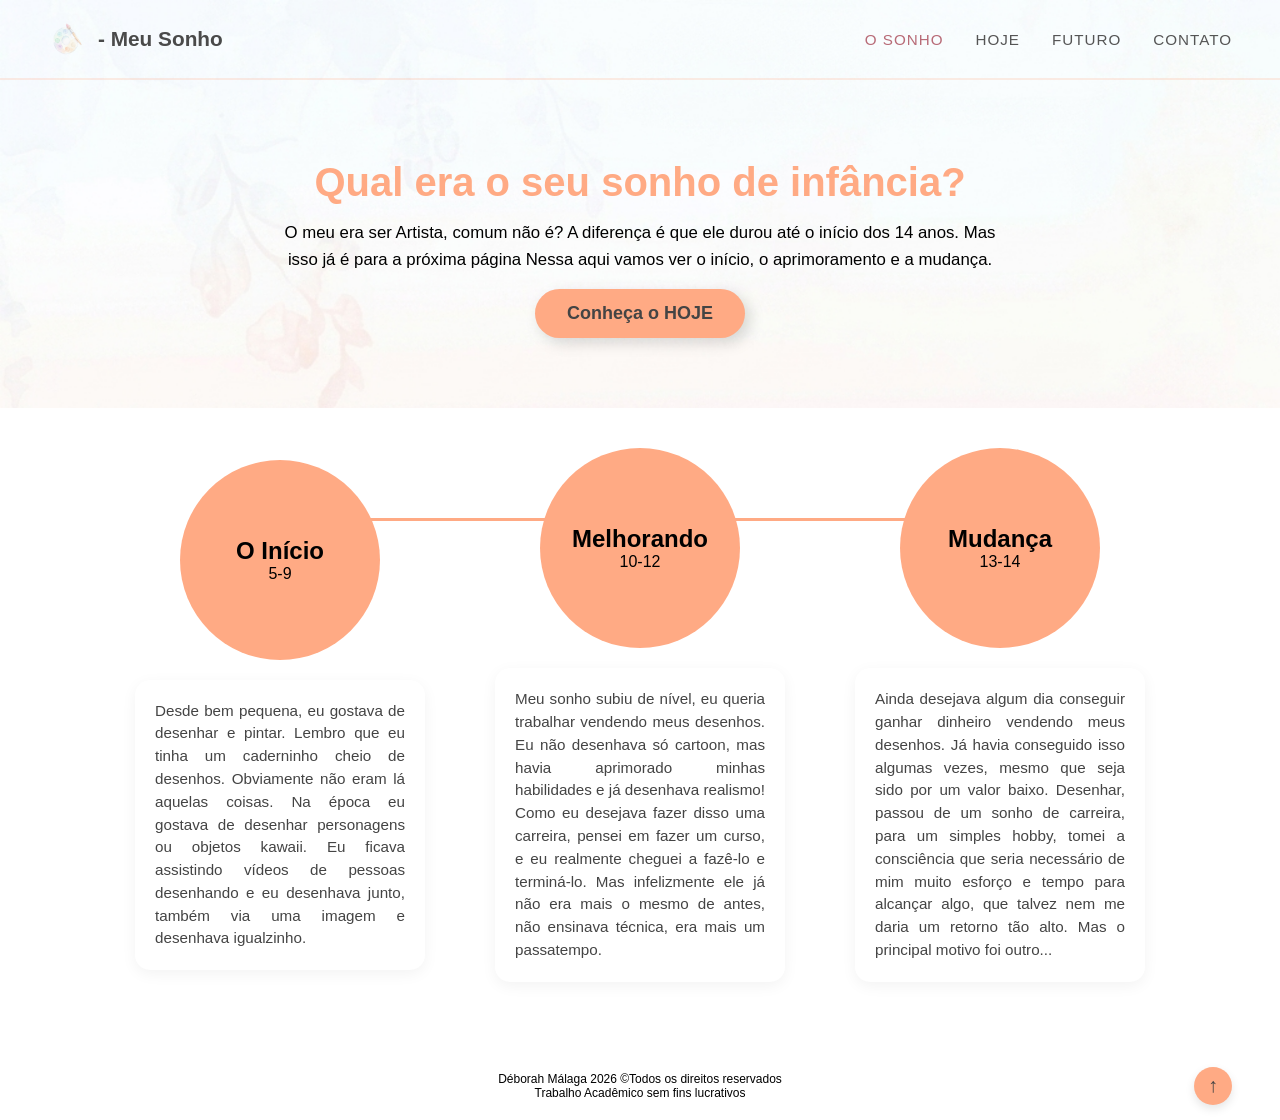
<file: index.html>
<!DOCTYPE html>
<html lang="pt-br">
    <head>
        <title>Meu Sonho de Infância</title>
        <meta charset="utf-8">
        <link rel="icon" type="image/png" href="icone2.png">
		<link rel="stylesheet" type="text/css" href="style1.css">
    </head>
    <body>
	
		<header class="navbar" id="topo">
			<div class="logo">
				<img src="icone.png" class="icone-menu">
				<span>- Meu Sonho</span>
			</div>

			<nav class="nav-pag">
				<a href="index.html" class="ativo">O Sonho</a>
				<a href="hoje.html">Hoje</a>
				<a href="futuro.html">Futuro</a>
				<a href="contato.html">Contato</a>
			</nav>
		</header>
		
		<main>
			<section class="sonho">
			  <div class="container">
				<h1 class="titulo-principal">Qual era o seu sonho de infância?</h1>
				<p class="descricao-sonho">
				O meu era ser Artista, comum não é?
				A diferença é que ele durou até o início dos 14 anos. Mas isso já é para a próxima página
				Nessa aqui vamos ver o início, o aprimoramento e a mudança.
				</p>
			  </div>
			  <div class="direcao"><a href="hoje.html">Conheça o HOJE</a></div>
			</section>
			
			<div class="bloco-branco">
				<div class="conteudo">
					<div class="item">
						<div class="circulo">
							<h2>O Início</h2> 
							<p>5-9</p>
						</div>
						<p class="texto">Desde bem pequena, eu gostava de desenhar e pintar. Lembro
						que eu tinha um caderninho cheio de desenhos. Obviamente não eram lá aquelas coisas.
						Na época eu gostava de desenhar personagens ou objetos kawaii. Eu ficava assistindo 
						vídeos de pessoas desenhando e eu desenhava junto, também via uma imagem e desenhava igualzinho.</p>
					</div>
					<div class="item">
						<div class="circulo">
							<h2>Melhorando</h2> 
							<p>10-12</p>
						</div>
						<p class="texto">Meu sonho subiu de nível, eu queria trabalhar vendendo meus desenhos.
						Eu não desenhava só cartoon, mas havia aprimorado minhas habilidades e já desenhava realismo!
						Como eu desejava fazer disso uma carreira, pensei em fazer um curso, e eu realmente cheguei a
						fazê-lo e terminá-lo. Mas infelizmente ele já não era mais o mesmo de antes, não ensinava técnica, era mais um passatempo.</p>
					</div>
					<div class="item">
						<div class="circulo">
							<h2>Mudança</h2> 
							<p>13-14</p>
						</div>
						<p class="texto">Ainda desejava algum dia conseguir ganhar dinheiro vendendo meus desenhos. 
						Já havia conseguido isso algumas vezes, mesmo que seja sido por um valor baixo. Desenhar, passou 
						de um sonho de carreira, para um simples hobby, tomei a consciência que seria necessário de mim
						muito esforço e tempo para alcançar algo, que talvez nem me daria um retorno tão alto. Mas o principal motivo foi outro...</p>
					</div>
				</div>
			</div>
		</main>
			
		<footer>
			<h5>Déborah Málaga 2026 &copy;Todos os direitos reservados<br> 
			Trabalho Acadêmico sem fins lucrativos</h5>
			<a href="#topo" class="seta-topo" title="Voltar ao topo">↑</a>
		</footer>
			
    </body>
</html>
</file>
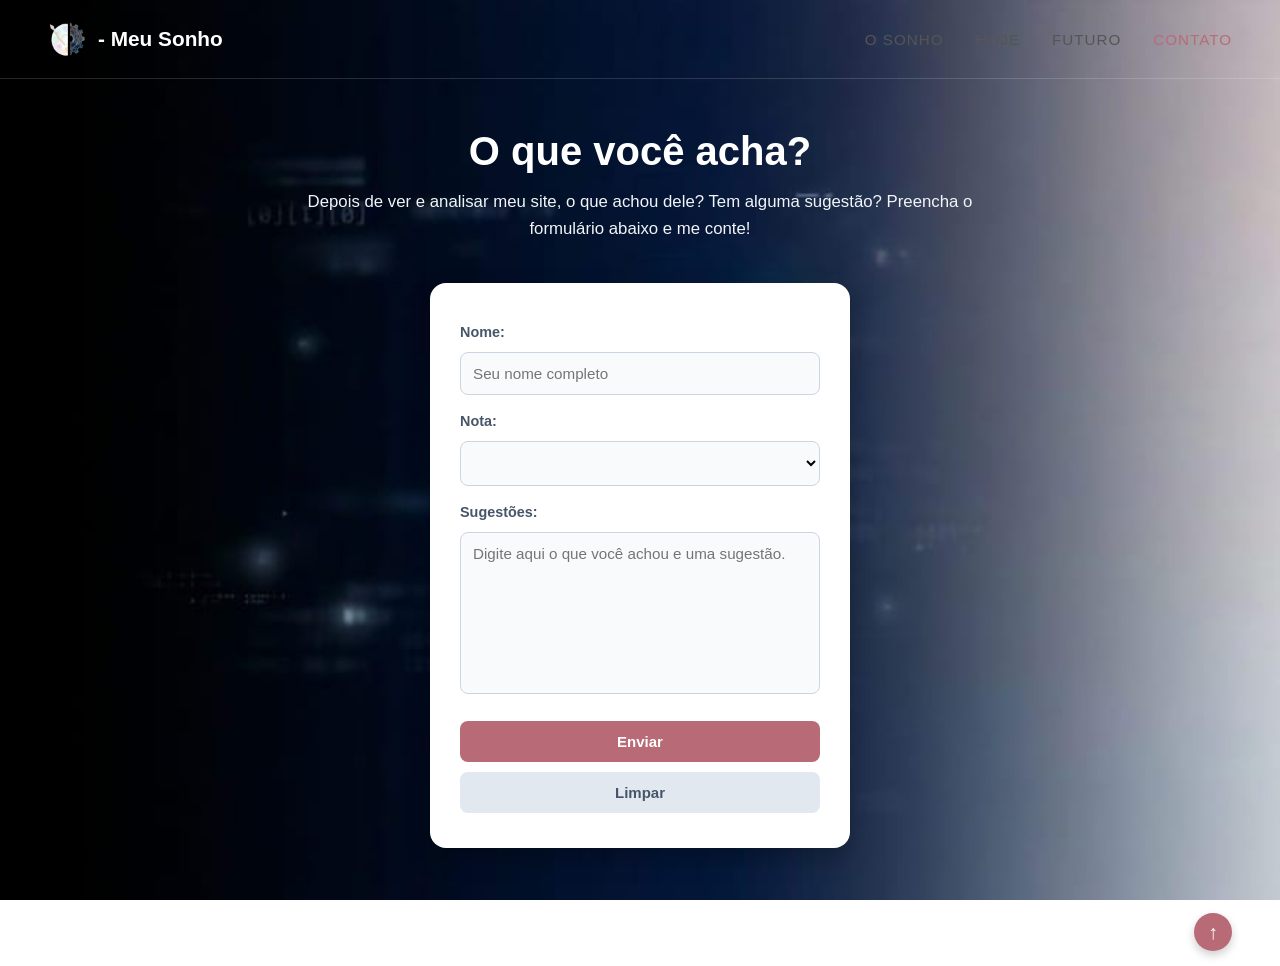
<file: contato.html>
<!DOCTYPE html>
<html lang="pt-br">
    <head>
        <title>Meu Sonho de Infância - Contato</title>
        <meta charset="utf-8">
        <meta name="viewport" content="width=device-width, initial-scale=1.0">
        <link rel="icon" type="image/png" href="icone2.png">
        <link rel="stylesheet" type="text/css" href="style4.css">
        <script src="formcontato.js"></script>
    </head>
    <body>
        <header class="navbar" id="topo">
            <div class="logo">
                <img src="icone2.png" alt="Ícone Meu Sonho" class="icone-menu">
                <span>- Meu Sonho</span>
            </div>

            <nav class="nav-pag">
                <a href="index.html">O Sonho</a>
                <a href="hoje.html">Hoje</a>
                <a href="futuro.html">Futuro</a>
                <a href="contato.html" class="ativo">Contato</a>
            </nav>
        </header>

        <main> 
            <section class="contato">
                <div class="container-contato">
                    <h1 class="titulo-principal">O que você acha?</h1>
                    <p class="descricao-contato">
                        Depois de ver e analisar meu site, o que achou dele? Tem alguma sugestão? Preencha o formulário abaixo e me conte!
                    </p>
                </div>
            </section>

            <div class="form">
                <form name="formcontato" onsubmit="return processarform()" method="get">
                    <label>Nome:</label>
                    <input name="nome" type="text" placeholder="Seu nome completo">

                    <label>Nota:</label>
                    <select name="nota">
                        <option value=""></option>
                        <option>0</option>
                        <option>1</option>
                        <option>2</option>
                        <option>3</option>
                        <option>4</option>
                        <option>5</option>
                    </select>

                    <label>Sugestões:</label>
                    <textarea name="sugestao" rows="8" placeholder="Digite aqui o que você achou e uma sugestão."></textarea>

                    <div class="botoes">
                        <input name="enviar" type="submit" value="Enviar" id="Enviar">
                        <input type="reset" value="Limpar" id="Limpar">
                    </div>
                </form>
            </div>
        </main>

        <footer>
            <h5>Déborah Málaga 2026 &copy;Todos os direitos reservados<br> 
            Trabalho Acadêmico sem fins lucrativos</h5>
            <a href="#topo" class="seta-topo" title="Voltar ao topo">↑</a>
        </footer>
    </body>
</html>
</file>
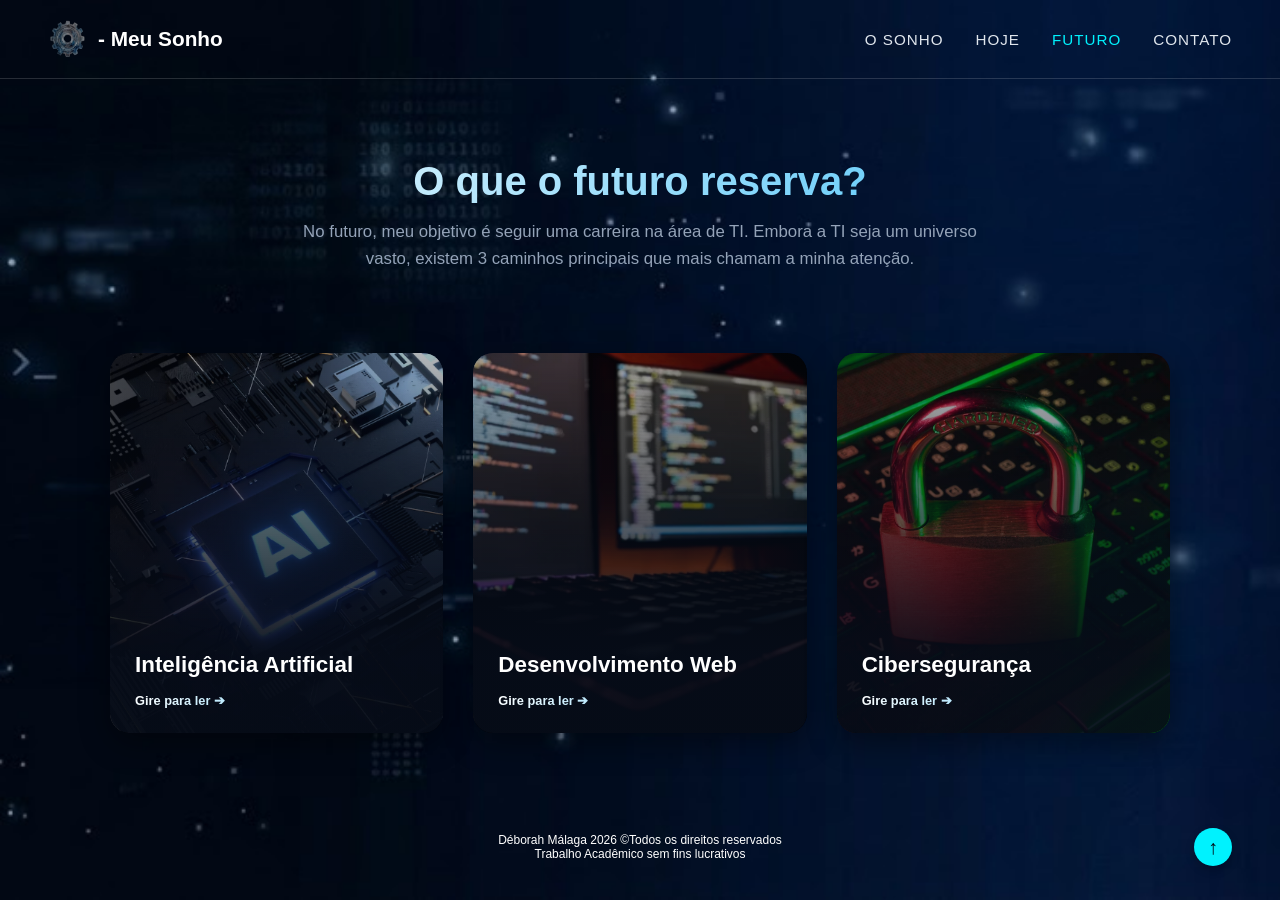
<file: futuro.html>
<!DOCTYPE html>
<html lang="pt-br">
    <head>
        <title>Meu Sonho de Infância - Futuro</title>
        <meta charset="utf-8">
        <meta name="viewport" content="width=device-width, initial-scale=1.0">
        <link rel="icon" type="image/png" href="icone2.png">
        <link rel="stylesheet" type="text/css" href="style3.css">
    </head>
    <body>
        <header class="navbar" id="topo">
            <div class="logo">
                <img src="icone3.png" alt="Ícone Meu Sonho" class="icone-menu">
                <span>- Meu Sonho</span>
            </div>

            <nav class="nav-pag">
                <a href="index.html">O Sonho</a>
                <a href="hoje.html">Hoje</a>
                <a href="futuro.html" class="ativo">Futuro</a>
                <a href="contato.html">Contato</a>
            </nav>
        </header>
        
        <main>
            <section class="futuro">
                <div class="container">
                    <h1 class="titulo-principal">O que o futuro reserva?</h1>
                    <p class="descricao-futuro">
                        No futuro, meu objetivo é seguir uma carreira na área de TI. 
                        Embora a TI seja um universo vasto, existem 3 caminhos principais que mais chamam a minha atenção.
                    </p>
                </div>
            </section>

            <section class="tira-possibilidades">
                <div class="container">
                    <div class="grid-cards-flip">

                        <div class="card-flip-wrapper">
                            <div class="card-flip-inner">
                                <div class="card-front card-ia">
                                    <div class="imagem"></div>
                                    <div class="conteudo-frente">
                                        <h2>Inteligência Artificial</h2>
                                        <p class="instrucao-virar">Gire para ler ➔</p>
                                    </div>
                                </div>
                                <div class="card-back">
                                    <h3>Inteligência Artificial</h3>
                                    <p>
                                        A oportunidade de criar algoritmos que aprendem, analisam dados e resolvem problemas complexos. 
                                        <br><br>
                                        <b>Passos Tomados:</b><br>
                                        - Imersão de Inteligência Artificial na Prática - Daxus<br>
                                        - Imersão de Agentes de IA - Hashtag
                                    </p>
                                    <div class="topicos-chave">
                                        <span>• Agentes de IA</span>
                                        <span>• Automação</span>
                                        <span>• Análise de Dados</span>
                                    </div>
                                </div>
                            </div>
                        </div>

                        <div class="card-flip-wrapper">
                            <div class="card-flip-inner">
                                <div class="card-front card-web">
                                    <div class="imagem"></div>
                                    <div class="conteudo-frente">
                                        <h2>Desenvolvimento Web</h2>
                                        <p class="instrucao-virar">Gire para ler ➔</p>
                                    </div>
                                </div>
                                <div class="card-back">
                                    <h3>Desenvolvimento Web</h3>
                                    <p>
                                        Criar sistemas web modernos, responsivos e acessíveis, focando tanto no Front-End quanto no Back-End.
                                        <br><br>
                                        <b>Passos Tomados:</b><br>
                                        - Curso Técnico: Desenvolvimento de Sistemas<br>
                                        - Bootcamp DIO: Sem parar Corpay - Back-end do Zero à Prática
                                    </p>
                                    <div class="topicos-chave">
                                        <span>• Full-Stack</span>
                                        <span>• Back-End</span>
                                        <span>• Front-End</span>
                                    </div>
                                </div>
                            </div>
                        </div>

                        <div class="card-flip-wrapper">
                            <div class="card-flip-inner">
                                <div class="card-front card-seguranca">
                                    <div class="imagem"></div>
                                    <div class="conteudo-frente">
                                        <h2>Cibersegurança</h2>
                                        <p class="instrucao-virar">Gire para ler ➔</p>
                                    </div>
                                </div>
                                <div class="card-back">
                                    <h3>Cibersegurança</h3>
                                    <p>
                                        Proteger dados, sistemas e redes contra ameaças digitais. 
                                        <br><br>
                                        <b>Passos Tomados:</b><br>
                                        - Curso: Introdução à Cibersegurança - CISCO
                                    </p>
                                    <div class="topicos-chave">
                                        <span>• Defesa Cibernética</span>
                                        <span>• Criptografia</span>
                                        <span>• Ethical Hacking</span>
                                    </div>
                                </div>
                            </div>
                        </div>

                    </div>
                </div>
            </section>
        </main>

        <footer>
            <h5>Déborah Málaga 2026 &copy;Todos os direitos reservados<br> 
            Trabalho Acadêmico sem fins lucrativos</h5>
            <a href="#topo" class="seta-topo" title="Voltar ao topo">↑</a>
        </footer>
    </body>
</html>
</file>
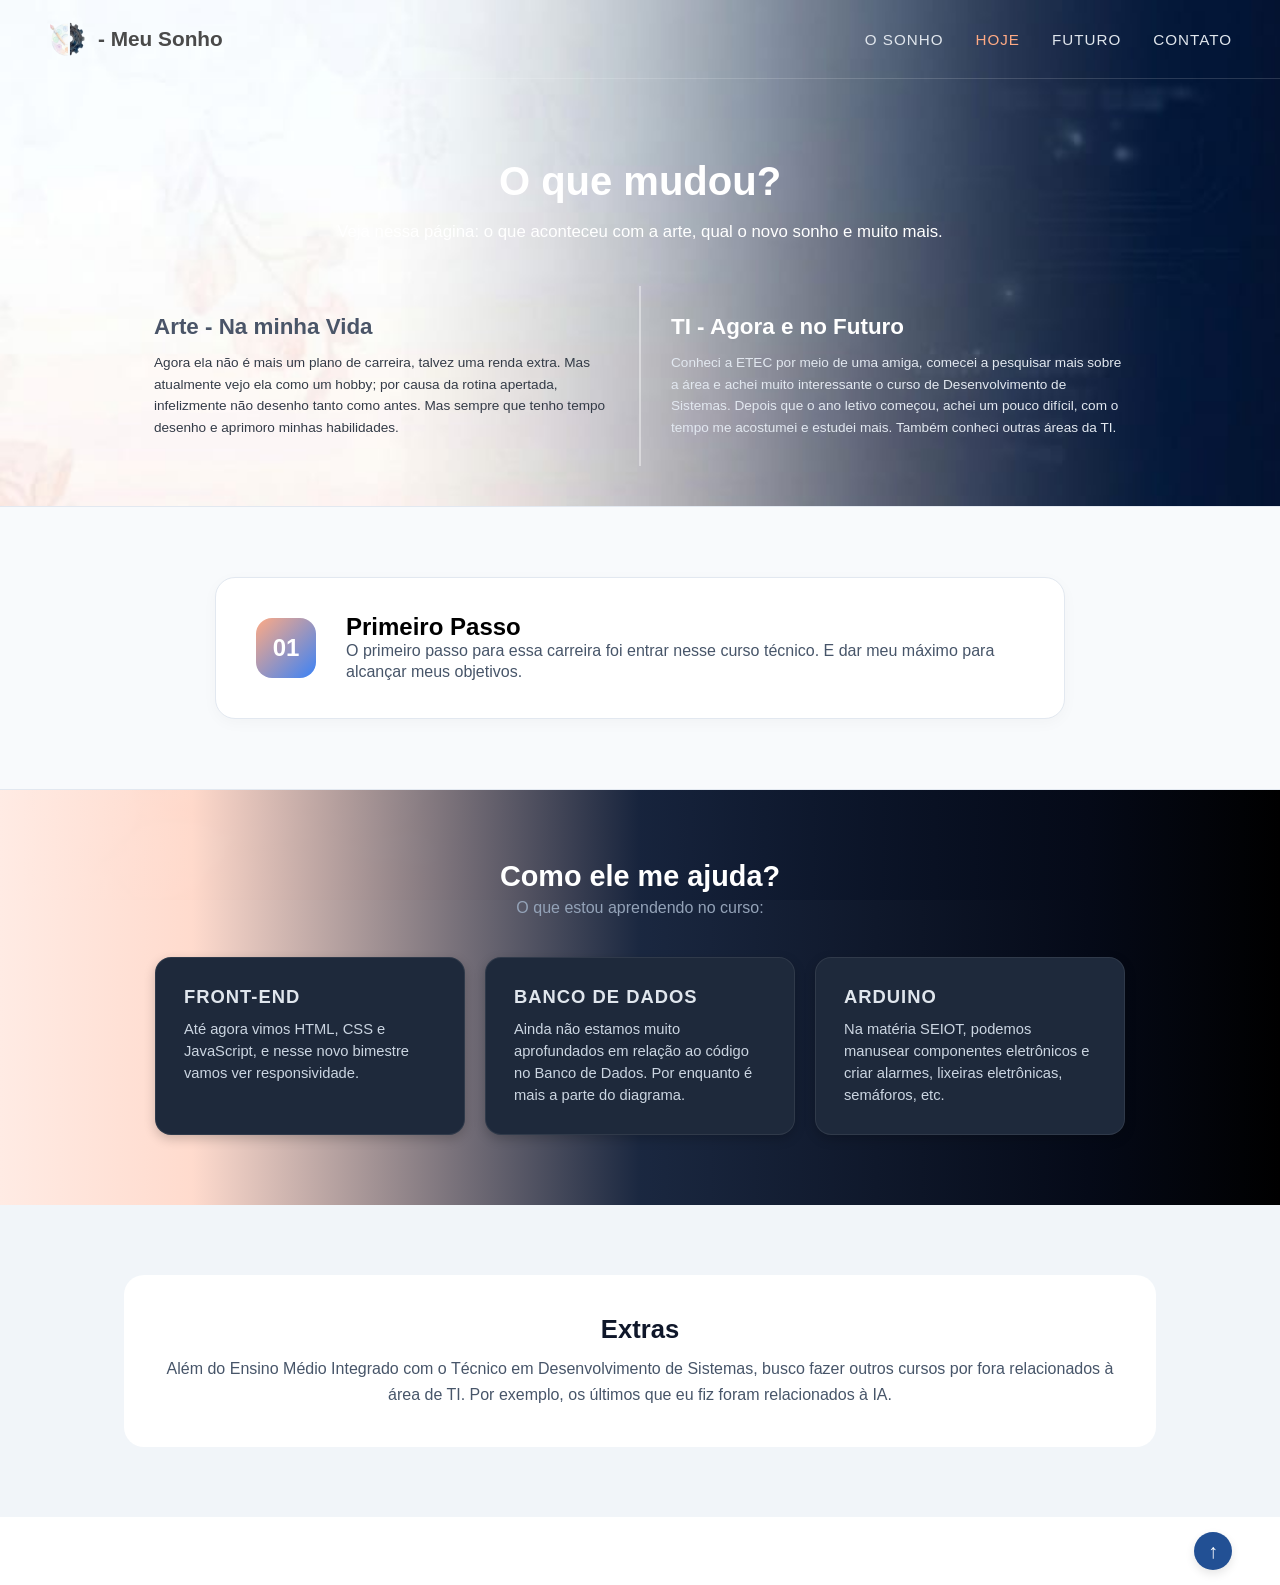
<file: hoje.html>
<!DOCTYPE html>
<html lang="pt-br">
    <head>
        <title>Meu Sonho de Infância - Hoje</title>
        <meta charset="utf-8">
        <meta name="viewport" content="width=device-width, initial-scale=1.0">
        <link rel="icon" type="image/png" href="icone2.png">
        <link rel="stylesheet" type="text/css" href="style2.css">
    </head>
    <body>
        <header class="navbar" id="topo">
            <div class="logo">
                <img src="icone2.png" alt="Ícone Meu Sonho" class="icone-menu">
                <span>- Meu Sonho</span>
            </div>

            <nav class="nav-pag">
                <a href="index.html">O Sonho</a>
                <a href="hoje.html" class="ativo">Hoje</a>
                <a href="futuro.html">Futuro</a>
                <a href="contato.html">Contato</a>
            </nav>
        </header>

        <main>
            <section class="hoje">
                <div class="container">
                    <h1 class="titulo-principal">O que mudou?</h1>
                    <p class="descricao-hoje">
                        Veja nessa página: o que aconteceu com a arte, qual o novo sonho e muito mais.
                    </p>
                </div>
            </section>
            
            <section class="container">
                <div class="conteudo-dividido">
                    <div class="coluna">
                        <div class="bloco-texto arte">
                            <h2>Arte - Na minha Vida</h2>
                            <p>Agora ela não é mais um plano de carreira, talvez uma renda extra.
                            Mas atualmente vejo ela como um hobby; por causa da rotina apertada, infelizmente
                            não desenho tanto como antes. Mas sempre que tenho tempo desenho e aprimoro minhas 
                            habilidades.</p>
                        </div>
                    </div>

                    <div class="linha-divisoria"></div>

                    <div class="coluna">
                        <div class="bloco-texto ti">
                            <h2>TI - Agora e no Futuro</h2>
                            <p>Conheci a ETEC por meio de uma amiga, comecei a pesquisar mais sobre a área e achei 
                            muito interessante o curso de Desenvolvimento de Sistemas. Depois que o ano letivo começou,
                            achei um pouco difícil, com o tempo me acostumei e estudei mais. Também
                            conheci outras áreas da TI.</p>
                        </div>
                    </div>
                </div>
            </section>
			
            <section class="tira-padrao tira-clara">
                <div class="container">
                    <div class="bloco-horizontal">
                        <div class="primeiro-passo">01</div>
                        <div class="conteudo-passo">
                            <h2>Primeiro Passo</h2>
                            <p>O primeiro passo para essa carreira foi entrar nesse curso técnico. E dar meu máximo
                            para alcançar meus objetivos.</p>
                        </div>
                    </div>
                </div>
            </section>

            <section class="tira-padrao tira-escura">
                <div class="container">
                    <h2 class="titulo-secao claro">Como ele me ajuda?</h2>
                    <p class="subtitulo-secao">O que estou aprendendo no curso:</p>

                    <div class="bloco-aprendizado">
                        <div class="card-conteudo">
                            <h3>Front-End</h3>
                            <p>Até agora vimos HTML, CSS e JavaScript, e nesse novo bimestre vamos ver 
                            responsividade.</p>
                        </div>

                        <div class="card-conteudo">
                            <h3>Banco de Dados</h3>
                            <p>Ainda não estamos muito aprofundados em relação ao código no Banco de Dados.
                            Por enquanto é mais a parte do diagrama.</p>
                        </div>

                        <div class="card-conteudo">
                            <h3>Arduino</h3>
                            <p>Na matéria SEIOT, podemos manusear componentes eletrônicos e criar
                            alarmes, lixeiras eletrônicas, semáforos, etc.</p>
                        </div>
                    </div>
                </div>
            </section>

            <section class="tira-padrao tira-extras">
                <div class="container">
                    <div class="box-extra">
                        <h2>Extras</h2>
                        <p>Além do Ensino Médio Integrado com o Técnico em Desenvolvimento de Sistemas, busco fazer outros cursos
                        por fora relacionados à área de TI. Por exemplo, os últimos que eu fiz foram relacionados à IA.</p>
                    </div>
                </div>
            </section>
        </main>

        <footer>
            <h5>Déborah Málaga 2026 &copy;Todos os direitos reservados<br> 
            Trabalho Acadêmico sem fins lucrativos</h5>
            <a href="#topo" class="seta-topo" title="Voltar ao topo">↑</a>
        </footer>
    </body>
</html>
</file>
<file: style1.css>
*{
    margin: 0px;
    padding: 0px;
}

body {
	background-image: url(fundo.png);
	background-size: cover;
    background-repeat: no-repeat;
    background-attachment: fixed;
	font-family: Montserrat, Arial, sans-serif; 
}

.navbar {
  display: flex;
  justify-content: space-between;
  align-items: center;
  padding: 19.2px 48px;
  border-bottom: 2px solid rgba(255, 160, 122, 0.2);

}

.logo {
  display: flex;
  align-items: center;
  gap: 10px;
  font-size: 20.8px;
  font-weight: 600;
  color: #4a4a4a;
}

.logo img{
	height: 40px;
	width: 40px;
}

.nav-pag {
  display: flex;
  gap: 32px;
  align-items: center;
}

.nav-pag a {
  text-decoration: none;
  color: #555555;
  font-size: 15.2px;
  font-weight: 500;
  letter-spacing: 1px;
  text-transform: uppercase;
  transition: all 0.3s ease;
  position: relative;
}

.nav-pag .ativo {
	color: #b86b77;
}

.nav-pag a:hover {
	color: #b86b77;
}


.direcao {
    background-color: rgba(255, 170, 132, 1);
    display: inline-block;
    font-weight: 700;
    font-size: 18px;
    margin-top: 15px;
    padding: 14px 32px;
    border-radius: 30px; 
    box-shadow: 5px 5px 15px 0px rgba(0, 0, 0, 0.15);
    transition: transform 0.3s ease;
}

.direcao:hover {
    transform: translateY(-5px);
}

.direcao a {
    text-decoration: none;
    color: #444444; 
}

.sonho {
  padding: 60px 0 40px 0;
  text-align: center;
}


.titulo-principal {
  font-size: 2.5rem;
  font-weight: 800;
  margin: 20px 0 15px 0;
  color: rgba(255, 170, 132, 1) ;
}

.descricao-sonho {
  color: black;
  max-width: 720px;
  margin: 0 auto;
  font-size: 1.05rem;
  line-height: 1.6;
}

.bloco-branco {
	background-color: white;
	min-height: 580px;
}

.conteudo{
	margin: 30px 40px;
	padding: 40px 60px;
	display: flex;
	align-items: center;
	justify-content: space-around;
	position: relative;
}
.conteudo::before {
    content: '';
    position: absolute;
    top: 110px; 
    left: 15%;
    right: 15%;
    height: 3px;
    background-color: #FFAA84; 
    z-index: 0;
}
.item{
	display: flex;
	flex-direction: column;
	align-items: center;
}
.circulo{
	background: rgba(255, 170, 132, 1);
    border-radius: 50%;
    width: 200px;
    height: 200px;
	display: flex;
	flex-direction: column;
	justify-content: center;
	align-items: center;
	text-align: center;
}	
.texto {

  font-size: 0.95rem;
  line-height: 1.5; 
	width: 250px;
	background-color: #ffffff;     
    padding: 20px;                  
    border-radius: 15px;             
    box-shadow: 0 4px 15px rgba(0, 0, 0, 0.05);
    color: #444;
    text-align: justify;            
    margin-top: 20px;
	transition: transform 0.7s ease;
}

.texto:hover{
	transform: translateY(-3px);
}
footer {
    position: relative; 
    display: flex;
    justify-content: center;
    align-items: center;
    padding: 20px 48px;
}

footer h5 {
    font-size: 12px;
    font-weight: 406;
    text-align: center;
}

.seta-topo {
    position: absolute;
    right: 48px;
    display: flex;
    align-items: center;
    justify-content: center;
    width: 38px;
    height: 38px;
    background-color: #FFAA84;
    color: #444444;
    text-decoration: none;
    font-size: 20px;
    font-weight: bold;
    border-radius: 50%;
    box-shadow: 0 4px 10px rgba(0, 0, 0, 0.1);
    transition: transform 0.3s ease, background-color 0.3s ease, color 0.3s ease;
}

.seta-topo:hover {
    transform: translateY(-4px);
    background-color: #b86b77;
    color: #ffffff;
}
</file>
<file: style4.css>
* {
    margin: 0;
    padding: 0;
    box-sizing: border-box;
}

body {
    background-image: url(fundo4.jpeg);
    background-size: cover;
    background-repeat: no-repeat;
    background-attachment: fixed;
    font-family: Montserrat, Arial, sans-serif;
    color: #333333;
}

.navbar {
    border-bottom: 1px solid rgba(255, 255, 255, 0.15);
    display: flex;
    justify-content: space-between;
    align-items: center;
    padding: 19.2px 48px;
}

.logo {
    display: flex;
    align-items: center;
    gap: 10px;
    font-size: 20.8px;
    font-weight: 600;
    color: white;
}

.logo img {
    height: 40px;
    width: 40px;
}

.nav-pag {
    display: flex;
    gap: 32px;
    align-items: center;
}

.nav-pag a {
    text-decoration: none;
    color: #555555;
    font-size: 15.2px;
    font-weight: 500;
    letter-spacing: 1px;
    text-transform: uppercase;
    transition: all 0.3s ease;
}

.nav-pag .ativo,
.nav-pag a:hover {
    color: #b86b77;
}

.contato {
    padding: 50px 20px 30px 20px;
    text-align: center;
}

.container-contato{
    max-width: 720px;
    margin: 0 auto;
}

.titulo-principal {
    font-size: 2.5rem;
    font-weight: 800;
    margin-bottom: 15px;
    color: #ffffff;
}

.descricao-contato {
    color: #f1f5f9;
    font-size: 1.05rem;
    line-height: 1.6;
}

.form {
    background: #ffffff;
    width: 100%;
    max-width: 420px;
    margin: 10px auto 50px auto;
    padding: 35px 30px;
    border-radius: 16px;
    box-shadow: 0 10px 25px rgba(0, 0, 0, 0.25);
}

form {
    display: flex;
    flex-direction: column;
    gap: 12px;
}

form label {
    font-size: 0.9rem;
    font-weight: 600;
    color: #475569;
    margin-top: 6px;
}

input[type="text"], 
select, 
textarea {
    width: 100%;
    padding: 12px;
    border: 1px solid #cbd5e1;
    border-radius: 8px;
    font-family: inherit;
    font-size: 0.95rem;
    background-color: #f8fafc;
    outline: none;
    transition: all 0.3s ease;
}

input[type="text"]:focus, 
select:focus, 
textarea:focus {
    border-color: #b86b77;
    box-shadow: 0 0 0 3px rgba(184, 107, 119, 0.2);
    background-color: #ffffff;
}

textarea {
    resize: none;
}

.botoes {
    display: flex;
    flex-direction: column;
    gap: 10px;
    margin-top: 15px;
}

input#Enviar {
    background-color: #b86b77;
    color: white;
    padding: 12px;
    border-radius: 8px;
    border: none;
    font-weight: bold;
    font-size: 15px;
    cursor: pointer;
    transition: background-color 0.3s ease;
}

input#Enviar:hover {
    background-color: #96535f;
}

input#Limpar {
    background-color: #e2e8f0;
    color: #475569;
    padding: 12px;
    border-radius: 8px;
    border: none;
    font-weight: bold;
    font-size: 15px;
    cursor: pointer;
    transition: background-color 0.3s ease, color 0.3s ease;
}

input#Limpar:hover {
    background-color: #cbd5e1;
    color: #1e293b;
}
footer {
    position: relative;
    display: flex;
    justify-content: center;
    align-items: center;
    padding: 20px 48px;
}

footer h5 {
    font-size: 12px;
    font-weight: 400;
    color: white;
    text-align: center;
}

.seta-topo {
    position: absolute;
    right: 48px;
    display: flex;
    align-items: center;
    justify-content: center;
    width: 38px;
    height: 38px;
    background-color: #b86b77;
    color: #ffffff;
    text-decoration: none;
    font-size: 20px;
    font-weight: bold;
    border-radius: 50%;
    box-shadow: 0 4px 10px rgba(0, 0, 0, 0.2);
    transition: transform 0.3s ease, background-color 0.3s ease;
}

.seta-topo:hover {
    transform: translateY(-4px);
    background-color: #96535f;
}
</file>
<file: style3.css>
* {
    margin: 0;
    padding: 0;
    box-sizing: border-box;
}

body {
    background-image: url(fundo3.jpeg);
    background-size: cover;
    background-repeat: no-repeat;
    background-attachment: fixed;
    font-family: Montserrat, Arial, sans-serif; 
}

.navbar {
    border-bottom: 1px solid rgba(255, 255, 255, 0.15);
    display: flex;
    justify-content: space-between;
    align-items: center;
    padding: 19.2px 48px;
}

.logo {
    display: flex;
    align-items: center;
    gap: 10px;
    font-size: 20.8px;
    font-weight: 600;
    color: white;
}

.logo img {
    height: 40px;
    width: 40px;
}

.nav-pag {
    display: flex;
    gap: 32px;
    align-items: center;
}

.nav-pag a {
    text-decoration: none;
    color: #e0e6ed;
    font-size: 15.2px;
    font-weight: 500;
    letter-spacing: 1px;
    text-transform: uppercase;
    transition: all 0.3s ease;
}

.nav-pag .ativo,
.nav-pag a:hover {
    color: #00f2fe;
}

.container {
    max-width: 1100px;
    margin: 0 auto;
    padding: 0 20px;
}

.futuro {
    padding: 60px 0 40px 0;
    text-align: center;
}

.titulo-principal {
    font-size: 2.5rem;
    font-weight: 800;
    margin: 20px 0 15px 0;
    background: linear-gradient(135deg, #ffffff 0%, #38bdf8 100%);
    -webkit-background-clip: text;
    -webkit-text-fill-color: transparent;
}

.descricao-futuro {
    color: #94a3b8;
    max-width: 720px;
    margin: 0 auto;
    font-size: 1.05rem;
    line-height: 1.6;
}

.tira-possibilidades {
    padding: 40px 0 80px 0;
}

.grid-cards-flip {
    display: grid;
    grid-template-columns: repeat(auto-fit, minmax(280px, 1fr));
    gap: 30px;
    justify-content: center;
}

.card-flip-wrapper {
    background-color: transparent;
    width: 100%;
    height: 380px;
    perspective: 1000px;
}

.card-flip-inner {
    position: relative;
    width: 100%;
    height: 100%;
    text-align: center;
    transition: transform 0.8s cubic-bezier(0.175, 0.885, 0.32, 1.275);
    transform-style: preserve-3d;
    cursor: pointer;
}

.card-flip-wrapper:hover .card-flip-inner {
    transform: rotateY(180deg);
}

.card-front, 
.card-back {
    position: absolute;
    width: 100%;
    height: 100%;
    -webkit-backface-visibility: hidden;
    backface-visibility: hidden;
    border-radius: 20px;
    box-shadow: 0 10px 30px rgba(0, 0, 0, 0.4);
    box-sizing: border-box; 
    overflow: hidden;
}

.card-front {
    display: flex;
    flex-direction: column;
    justify-content: flex-end;
    padding: 25px;
    background-size: cover;
    background-position: center;
    text-align: left;
}

.card-ia {
    background-image: url(card-1.png); 
}

.card-web {
    background-image: url(card-2.png); 
}   

.card-seguranca {
    background-image: url(card-3.png);
}

.imagem {
    position: absolute;
    top: 0;
    left: 0;
    width: 100%;
    height: 100%;
    background: linear-gradient(to top, rgba(6, 12, 24, 0.95) 20%, rgba(6, 12, 24, 0.3) 100%);
    z-index: 1;
}

.conteudo-frente {
    position: relative;
    z-index: 2;
}

.conteudo-frente h2 {
    font-size: 1.4rem;
    font-weight: 700;
    margin: 0 0 8px 0;
    color: #ffffff;
}

.instrucao-virar {
    font-size: 0.8rem;
    margin-top: 15px;
    font-weight: 600;
    background: linear-gradient(135deg, #ffffff 0%, #38bdf8 100%);
    -webkit-background-clip: text;
    -webkit-text-fill-color: transparent;
}

.card-back {
    background: #0f172a;
    transform: rotateY(180deg);
    padding: 30px 25px;
    display: flex;
    flex-direction: column;
    justify-content: space-between;
    text-align: left;
    border: 1px solid rgba(56, 189, 248, 0.3);
}

.card-back h3 {
    color: #38bdf8;
    font-size: 1.3rem;
    margin-top: 0;
    margin-bottom: 15px;
}

.card-back p {
    color: #cbd5e1;
    font-size: 0.92rem;
    line-height: 1.6;
    margin: 0;
}

.topicos-chave {
    display: flex;
    flex-direction: column;
    gap: 6px;
    margin-top: 20px;
    padding-top: 15px;
    border-top: 1px solid rgba(255, 255, 255, 0.08);
    font-size: 0.8rem;
    color: #38bdf5;
    font-weight: 600;
}

footer {
    position: relative;
    display: flex;
    justify-content: center;
    align-items: center;
    padding: 20px 48px;
}

footer h5 {
    font-size: 12px;
    font-weight: 400;
    color: white;
    text-align: center;
}

.seta-topo {
    position: absolute;
    right: 48px;
    display: flex;
    align-items: center;
    justify-content: center;
    width: 38px;
    height: 38px;
    background-color: #00f2fe; 
    color: #040914;
    text-decoration: none;
    font-size: 20px;
    font-weight: bold;
    border-radius: 50%;
    box-shadow: 0 4px 10px rgba(0, 0, 0, 0.2);
    transition: transform 0.3s ease, background-color 0.3s ease, color 0.3s ease;
}

.seta-topo:hover {
    transform: translateY(-4px);
    background-color: #38bdf8;
    color: #ffffff;
}
</file>
<file: style2.css>
* {
    margin: 0;
    padding: 0;
    box-sizing: border-box;
}

body {
    background-image: url(fundo2.jpeg);
    background-size: cover;
    background-repeat: no-repeat;
    background-attachment: fixed;
    font-family: Montserrat, Arial, sans-serif; 
}

.navbar {
    border-bottom: 1px solid rgba(255, 255, 255, 0.15);
    display: flex;
    justify-content: space-between;
    align-items: center;
    padding: 19.2px 48px;
}

.logo {
    display: flex;
    align-items: center;
    gap: 10px;
    font-size: 20.8px;
    font-weight: 600;
    color: #4a4a4a;
}

.logo img {
    height: 40px;
    width: 40px;
}

.nav-pag {
    display: flex;
    gap: 32px;
    align-items: center;
}

.nav-pag a {
    text-decoration: none;
    color: #e0e6ed;
    font-size: 15.2px;
    font-weight: 500;
    letter-spacing: 1px;
    text-transform: uppercase;
    transition: all 0.3s ease;
}

.nav-pag .ativo,
.nav-pag a:hover {
    color: rgba(255, 170, 132, 1);
}

.hoje {
    padding: 60px 0 40px 0;
    text-align: center;
}

.titulo-principal {
    font-size: 2.5rem;
    font-weight: 800;
    margin: 20px 0 15px 0;
    color: white;
}

.descricao-hoje{
    color: white;
    max-width: 720px;
    margin: 0 auto;
    font-size: 1.05rem;
    line-height: 1.6;
}

.container {
    max-width: 1080px;
    margin: 0 auto;
    padding: 0 24px;
    display: flex;
    flex-direction: column;
    align-items: center;
}

.tira-padrao {
    width: 100%;
    padding: 70px 0;
}

.conteudo-dividido {
    display: flex;
    align-items: center;
    justify-content: center;
    width: 100%;
    margin-bottom: 40px;
}

.coluna {
    flex: 1;
    padding: 0 30px;
}

.linha-divisoria {
    width: 2px;
    height: 180px;
    background: rgba(255, 255, 255, 0.4);
}

.bloco-texto.arte h2{
	font-size: 1.4rem;
    margin-bottom: 12px;
	color:#4a5568;}
	
.bloco-texto.arte p{
	font-size: 0.85rem;
    line-height: 1.6;
    color: #333b47;
}

.bloco-texto.ti h2 {
    font-size: 1.4rem;
    margin-bottom: 12px;
    color: #ffffff;
}

.bloco-texto.ti p {
    font-size: 0.85rem;
    line-height: 1.6;
    color: #e2e8f0;
}

.tira-clara {
    background-color: #f8fafc;
    border-top: 1px solid #e2e8f0;
    border-bottom: 1px solid #e2e8f0;
}

.bloco-horizontal {
    background: #ffffff;
    border: 1px solid #e2e8f0;
    border-radius: 20px;
    padding: 35px 40px;
    display: flex;
    align-items: center;
    gap: 30px;
    max-width: 850px;
    width: 100%;
    box-shadow: 0 4px 15px rgba(0, 0, 0, 0.03);
	transition: transform 0.7s ease;
}

.bloco-horizontal:hover{
	transform: translateY(-3px);
}

.primeiro-passo {
    background: linear-gradient(135deg, rgba(255, 170, 132, 1) 0%, #3b82f6 100%);
    color: #ffffff;
    font-size: 1.5rem;
    font-weight: 800;
    width: 60px;
    height: 60px;
    border-radius: 16px;
    display: flex;
    align-items: center;
    justify-content: center;
    flex-shrink: 0;
	transition: transform 0.7s ease;
}

.primeiro-passo:hover{
	transform: translateY(-6px);
}
}

.conteudo-passo h2 {
    color: #0f172a;
    font-size: 1.2rem;
    margin-bottom: 8px;
}

.conteudo-passo p {
    color: #475569;
    line-height: 1.3;
    font-size: 1rem;
}

.tira-escura {
    background: linear-gradient(
        90deg, 
        rgba(255, 235, 228, 1) 0%, 
        rgba(255, 215, 200, 0.9) 15%, 
        rgba(14, 28, 54, 0.95) 50%, 
        rgba(5, 10, 24, 1) 85%, 
        rgba(0, 0, 0, 1) 100%
    );
}

.titulo-secao.claro {
    font-size: 1.8rem;
    font-weight: 800;
    margin-bottom: 6px;
    color: #ffffff;
}

.subtitulo-secao {
    color: #94a3b8;
    margin-bottom: 40px;
    font-size: 1rem;
}

.bloco-aprendizado {
    display: flex;
    gap: 20px;
    width: 100%;
    justify-content: center;
    flex-wrap: wrap;
}

.card-conteudo {
    background: #1e293b;
    border: 1px solid rgba(255, 255, 255, 0.08);
    border-radius: 16px;
    padding: 28px;
    flex: 1;
    min-width: 240px;
    max-width: 310px;
    box-shadow: 0 4px 12px rgba(0, 0, 0, 0.2);
	transition: transform 0.7s ease;
}

.card-conteudo:hover{
	transform: translateY(-5px);
}

.card-conteudo h3 {
    color: #e0e6ed;
    font-size: 1.15rem;
    margin-bottom: 10px;
    letter-spacing: 1px;
    text-transform: uppercase;
}

.card-conteudo p {
    color: #cbd5e1;
    font-size: 0.92rem;
    line-height: 1.5;
}

.tira-extras {
    background-color: #f1f5f9;
}

.box-extra {
    background: #ffffff;
    border-radius: 20px;
    padding: 40px;
    text-align: center;
}

.box-extra h2 {
    color: #0f172a;
    font-size: 1.6rem;
    margin-bottom: 12px;
}

.box-extra p {
    color: #475569;
    font-size: 1rem;
    line-height: 1.6;
}

footer {
    position: relative;
    display: flex;
    justify-content: center;
    align-items: center;
    padding: 20px 48px;
}

footer h5 {
    font-size: 12px;
    font-weight: 400;
    color: white;
    text-align: center;
}

.seta-topo {
    position: absolute;
    right: 48px;
    display: flex;
    align-items: center;
    justify-content: center;
    width: 38px;
    height: 38px;
    background-color: #225094;
    color: white;
    text-decoration: none;
    font-size: 20px;
    font-weight: bold;
    border-radius: 50%;
    box-shadow: 0 4px 10px rgba(0, 0, 0, 0.1);
    transition: transform 0.3s ease, background-color 0.3s ease, color 0.3s ease;
}

.seta-topo:hover {
    transform: translateY(-4px);
    background-color: #18488f;
    color: #ffffff;
}
</file>
